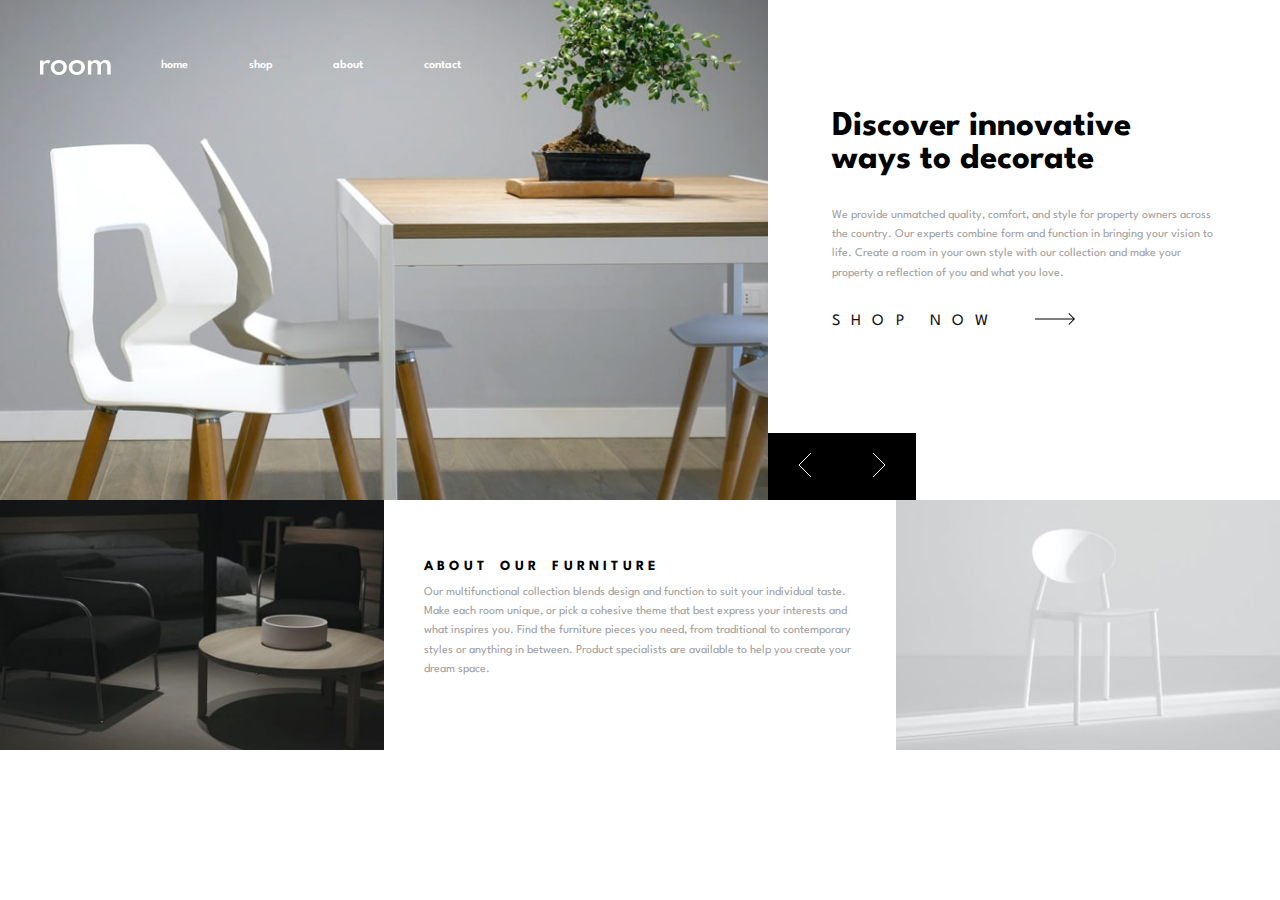
<file: index.html>
<!DOCTYPE html>

<html>

<head>
    <title>Room Homepage</title>
    <meta name="viewport" content="width=device-width, initial-scale=1.0">
    <meta charset="utf-8">

    <link rel="stylesheet" href="style.css">
    <link rel="stylesheet" href="mq_style.css">
    <link rel="stylesheet" href="hamburger__style.css">

    <link rel="preconnect" href="https://fonts.googleapis.com">
    <link rel="preconnect" href="https://fonts.gstatic.com" crossorigin>
    <link href="https://fonts.googleapis.com/css2?family=Spartan:wght@500;600;700&display=swap" rel="stylesheet">
</head>

<body>

    <div class="topnav">
        <a href="javascript:void(0);" class="icon" onclick="myFunction()">
            <img src="images/icon-hamburger.svg" alt="">
        </a>

        <div id="myLinks">
            <a href="#">Contact</a>
            <a href="#">About</a>
            <a href="#">Shop</a>
            <a href="#">Home</a>
        </div>

    </div>

    <header class="header">



        <img class="logo" src="images/logo.svg" alt="room">
        <nav class="nav">
            <a class="nav__item" href="#">Home</a>
            <a class="nav__item" href="#">Shop</a>
            <a class="nav__item" href="#">About</a>
            <a class="nav__item" href="#">Contact</a>
        </nav>



    </header>

    <section class="slider">

        <div class="slider__item mySlides">

            <img class="slider__img desktop__img" src="images/desktop-image-hero-1.jpg" alt="">
            <img class="slider__img mobile__img" src="images/mobile-image-hero-1.jpg" alt="">

            <div class="slider__inner">
                <div class="slider__text">
                    <h1 class="sld__header">Discover innovative ways to decorate</h1>
                    <p class="sld__paragraph">We provide unmatched quality, comfort, and style for property owners across the country. Our experts combine form and function in bringing your vision to life. Create a room in your own style with our collection and make your property
                        a reflection of you and what you love.</p>
                    <a class="sld__link" href="">Shop Now <img class="arrow" src="images/icon-arrow.svg" alt=""></a>
                </div>
            </div>

        </div>

        <div class="slider__item mySlides">

            <img class="slider__img desktop__img" src="images/desktop-image-hero-2.jpg" alt="">
            <img class="slider__img mobile__img" src="images/mobile-image-hero-2.jpg" alt="">

            <div class="slider__inner">
                <div class="slider__text">
                    <h1 class="sld__header">We are available all across the globe</h1>
                    <p class="sld__paragraph">With stores all over the world, it's easy for you to find furniture for your home or place of business. Locally, we’re in most major cities throughout the country. Find the branch nearest you using our store locator. Any questions?
                        Don't hesitate to contact us today.</p>
                    <a class="sld__link" href="">Shop Now  <img class="arrow" src="images/icon-arrow.svg" alt=""></a>
                </div>
            </div>

        </div>

        <div class="slider__item mySlides">

            <img class="slider__img desktop__img" src="images/desktop-image-hero-3.jpg" alt="">
            <img class="slider__img mobile__img" src="images/mobile-image-hero-3.jpg" alt="">

            <div class="slider__inner">
                <div class="slider__text">
                    <h1 class="sld__header">Manufactured with the best materials</h1>
                    <p class="sld__paragraph">Our modern furniture store provide a high level of quality. Our company has invested in advanced technology to ensure that every product is made as perfect and as consistent as possible. With three decades of experience in this industry,
                        we understand what customers want for their home and office.</p>
                    <a class="sld__link" href="">Shop Now  <img class="arrow" src="images/icon-arrow.svg" alt=""></a>
                </div>
            </div>

        </div>

        <div class="buttons">
            <button class="display-left btn" onclick="plusDivs(-1)"><img src="images/icon-angle-left.svg" alt=""></button>
            <button class="display-right btn" onclick="plusDivs(+1)"><img src="images/icon-angle-right.svg" alt=""></button>
        </div>

    </section>
    <!-- Slider -->

    <section class="container">
        <img class="container__img" src="images/image-about-dark.jpg" alt="">
        <div class="container__text">
            <h2>About our furniture</h2>
            <p>Our multifunctional collection blends design and function to suit your individual taste. Make each room unique, or pick a cohesive theme that best express your interests and what inspires you. Find the furniture pieces you need, from traditional
                to contemporary styles or anything in between. Product specialists are available to help you create your dream space.</p>
        </div>
        <img class="container__img" src="images/image-about-light.jpg" alt="">
    </section>

    <script src="script.js"></script>

    <script src="hb_script.js"></script>

</body>

</html>
</file>
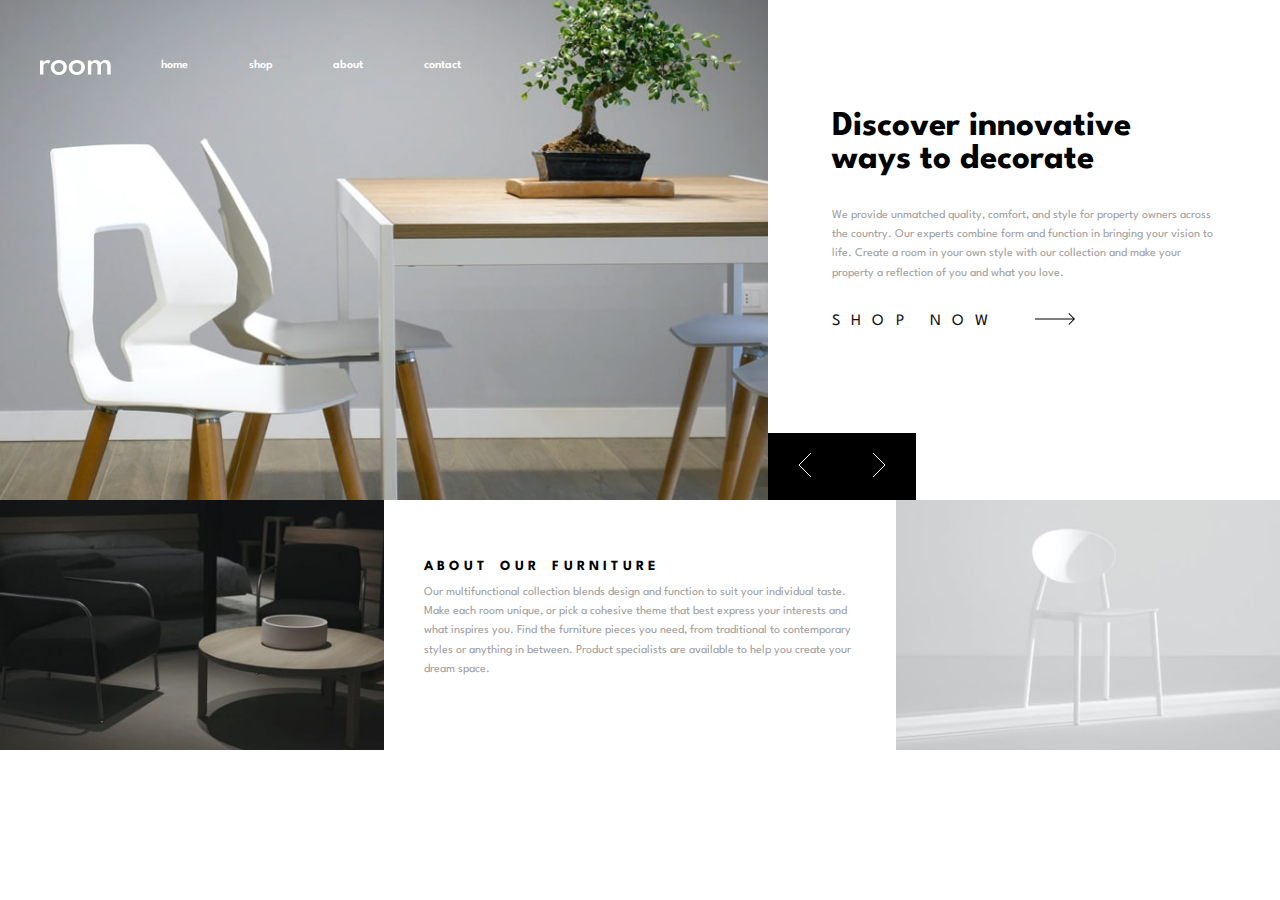
<file: index2.html>
<!DOCTYPE html>

<html>

<head>
    <title>Room Homepage</title>
    <meta name="viewport" content="width=device-width, initial-scale=1.0">
    <meta charset="utf-8">

    <link rel="stylesheet" href="style.css">
    <link rel="stylesheet" href="mq_style.css">
    <link rel="stylesheet" href="hamburger__style.css">

    <link rel="preconnect" href="https://fonts.googleapis.com">
    <link rel="preconnect" href="https://fonts.gstatic.com" crossorigin>
    <link href="https://fonts.googleapis.com/css2?family=Spartan:wght@500;600;700&display=swap" rel="stylesheet">
</head>

<body>

    <div class="topnav">
        <a href="javascript:void(0);" class="icon" onclick="myFunction()">
            <img src="images/icon-hamburger.svg" alt="">
        </a>

        <div id="myLinks">
            <a href="#">Contact</a>
            <a href="#">About</a>
            <a href="#">Shop</a>
            <a href="#">Home</a>
        </div>

    </div>

    <header class="header">



        <img class="logo" src="images/logo.svg" alt="room">
        <nav class="nav">
            <a class="nav__item" href="#">Home</a>
            <a class="nav__item" href="#">Shop</a>
            <a class="nav__item" href="#">About</a>
            <a class="nav__item" href="#">Contact</a>
        </nav>



    </header>

    <section class="slider">

        <div class="slider__item mySlides">

            <img class="slider__img desktop__img" src="images/desktop-image-hero-1.jpg" alt="">
            <img class="slider__img mobile__img" src="images/mobile-image-hero-1.jpg" alt="">

            <div class="slider__inner">
                <div class="slider__text">
                    <h1 class="sld__header">Discover innovative ways to decorate</h1>
                    <p class="sld__paragraph">We provide unmatched quality, comfort, and style for property owners across the country. Our experts combine form and function in bringing your vision to life. Create a room in your own style with our collection and make your property
                        a reflection of you and what you love.</p>
                    <a class="sld__link" href="">Shop Now <img class="arrow" src="images/icon-arrow.svg" alt=""></a>
                </div>
            </div>

        </div>

        <div class="slider__item mySlides">

            <img class="slider__img desktop__img" src="images/desktop-image-hero-2.jpg" alt="">
            <img class="slider__img mobile__img" src="images/mobile-image-hero-2.jpg" alt="">

            <div class="slider__inner">
                <div class="slider__text">
                    <h1 class="sld__header">We are available all across the globe</h1>
                    <p class="sld__paragraph">With stores all over the world, it's easy for you to find furniture for your home or place of business. Locally, we’re in most major cities throughout the country. Find the branch nearest you using our store locator. Any questions?
                        Don't hesitate to contact us today.</p>
                    <a class="sld__link" href="">Shop Now  <img class="arrow" src="images/icon-arrow.svg" alt=""></a>
                </div>
            </div>

        </div>

        <div class="slider__item mySlides">

            <img class="slider__img desktop__img" src="images/desktop-image-hero-3.jpg" alt="">
            <img class="slider__img mobile__img" src="images/mobile-image-hero-3.jpg" alt="">

            <div class="slider__inner">
                <div class="slider__text">
                    <h1 class="sld__header">Manufactured with the best materials</h1>
                    <p class="sld__paragraph">Our modern furniture store provide a high level of quality. Our company has invested in advanced technology to ensure that every product is made as perfect and as consistent as possible. With three decades of experience in this industry,
                        we understand what customers want for their home and office.</p>
                    <a class="sld__link" href="">Shop Now  <img class="arrow" src="images/icon-arrow.svg" alt=""></a>
                </div>
            </div>

        </div>

        <div class="buttons">
            <button class="display-left btn" onclick="plusDivs(-1)"><img src="images/icon-angle-left.svg" alt=""></button>
            <button class="display-right btn" onclick="plusDivs(+1)"><img src="images/icon-angle-right.svg" alt=""></button>
        </div>

    </section>
    <!-- Slider -->

    <section class="container">
        <img class="container__img" src="images/image-about-dark.jpg" alt="">
        <div class="container__text">
            <h2>About our furniture</h2>
            <p>Our multifunctional collection blends design and function to suit your individual taste. Make each room unique, or pick a cohesive theme that best express your interests and what inspires you. Find the furniture pieces you need, from traditional
                to contemporary styles or anything in between. Product specialists are available to help you create your dream space.</p>
        </div>
        <img class="container__img" src="images/image-about-light.jpg" alt="">
    </section>

    <script src="script.js"></script>

    <script src="hb_script.js"></script>

</body>

</html>
</file>
<file: style.css>
/*
font-family: 'Spartan', sans-serif;
*/

* {
    margin: 0;
    padding: 0;
    text-decoration: none;
    list-style-type: none;
}

body {
    font-family: 'Spartan', sans-serif;
    position: relative;
    width: 100%;
}

a {
    font-family: 'Spartan', sans-serif;
    cursor: pointer;
}

p {
    font-size: 12px;
    color: hsl(0, 0%, 63%);
    line-height: 1.6em;
}

.mobile__img,
.topnav {
    display: none;
}


/* Header */

.header {
    position: absolute;
    top: 60px;
    width: 100%;
    max-width: 1200px;
    display: flex;
    left: 50%;
    transform: translateX(-50%);
    background: transparent;
    z-index: 99999;
}

.logo {
    height: 16px;
    width: auto;
}

.nav {
    padding-left: 50px;
    width: 300px;
    display: flex;
    justify-content: space-between;
    font-size: 12px;
    font-weight: 600;
    text-transform: lowercase;
}

.nav__item {
    color: #fff;
}

.nav__item::after {
    content: "";
    display: block;
    margin: 8px auto 0px;
    height: 2px;
    width: 20px;
    background-color: #fff;
    opacity: 0;
    transition: opacity .2s linear;
}

.nav__item:hover::after {
    opacity: 1;
}


/* Header */


/* Slider */

.slider {
    width: 100%;
    position: relative;
    height: 500px;
}

.slider__item {
    width: 100%;
    display: flex;
}

.slider__img {
    width: 60%;
    height: 500px;
    -o-object-fit: cover;
    object-fit: cover;
}

.slider__inner {
    width: 40%;
    height: 500px;
    display: flex;
    justify-content: center;
}

.slider__text {
    width: 75%;
    height: fit-content;
    margin-top: 110px;
}

.sld__header {
    font-size: 35px;
}

.sld__paragraph {
    font-size: 12px;
    color: hsl(0, 0%, 63%);
    line-height: 1.6em;
    padding: 30px 0px;
}

.sld__link {
    color: #111;
    text-transform: uppercase;
    letter-spacing: 0.7em;
    transition: opacity .2s linear;
}

.arrow {
    padding-left: 20px;
}

.sld__link:hover {
    opacity: 0.7;
}

.buttons {
    position: absolute;
    bottom: 0px;
    left: 60%;
    display: flex;
    justify-content: stretch;
}

.btn {
    padding: 20px 30px;
    background-color: hsl(0, 0%, 0%);
    cursor: pointer;
    border: none;
    transition: opacity .2s linear;
}

.btn:hover {
    opacity: 0.7;
}


/* Slider */


/* Container */

.container {
    width: 100%;
    display: flex;
    justify-content: stretch;
}

.container__img {
    width: 30%;
    height: 250px;
    object-fit: cover;
}

.container__text {
    width: 40%;
    padding: 60px 40px 0px;
}

.container__text h2 {
    text-transform: uppercase;
    font-size: 14px;
    word-spacing: 0.3em;
    letter-spacing: 0.3em;
    padding-bottom: 10px;
}


/* Container */
</file>
<file: mq_style.css>
@media screen and (max-width: 1250px) {
    .logo {
        padding-left: 15px;
    }
    .slider__img {
        width: 55%;
    }
    .slider__inner {
        width: 45%;
    }
    .buttons {
        left: 55%;
    }
}

@media screen and (max-width: 1100px) {
    .sld__header {
        font-size: 28px;
    }
    .container__text {
        padding: 40px 30px 0px;
    }
}

@media screen and (max-width: 900px) {
    .header {
        flex-direction: column;
    }
    .logo {
        width: 70px;
    }
    .nav {
        padding: 20px 0px 0px 15px;
    }
    .slider__text {
        width: 85%;
        margin-top: 90px;
    }
}

@media screen and (max-width: 830px) {
    body {
        overflow-x: hidden;
    }
    .slider {
        height: fit-content;
    }
    .slider__item {
        flex-wrap: wrap;
    }
    .slider__img {
        width: 100%;
    }
    .slider__inner {
        width: 100%;
        height: 350px;
    }
    .buttons {
        z-index: 99999999999999;
        background-color: #fff;
        height: 67px;
        width: 148px;
        top: 433px;
        left: auto;
        right: 0px;
    }
    .container {
        flex-wrap: wrap;
    }
    .container__img {
        width: 100%;
        height: auto;
    }
    .container__text {
        width: 100%;
        padding: 40px 30px 40px;
    }
}

@media screen and (max-width: 700px) {
    .slider__inner {
        padding: 50px 0px;
        height: auto;
    }
    .slider__text {
        margin-top: 0px;
    }
}

@media screen and (max-width: 375px) {
    body {
        max-width: 375px;
    }
    .header {
        top: 40px;
    }
    .logo {
        padding-left: 0px;
        margin: auto;
    }
    .topnav {
        display: block;
        position: absolute;
        z-index: 99999999999999999;
        justify-content: center;
        width: 100%;
        top: 0px;
    }
    .nav {
        display: none;
    }
    .sld__header {
        font-size: 23px;
    }
    .slider__img {
        height: 360px;
    }
    .desktop__img {
        display: none;
    }
    .mobile__img {
        display: block;
    }
    .sld__link {
        font-size: 12px;
    }
    .buttons {
        top: 293px;
    }
    .arrow {
        padding-left: 10px;
    }
}
</file>
<file: hamburger__style.css>
.topnav {
    overflow: hidden;
    background-color: transparent;
}

.topnav #myLinks {
    display: none;
    background-color: white;
    width: 100%;
    height: 45px;
    padding: 25px 0px;
}

.topnav a {
    float: left;
    margin-top: -2px;
    color: #111;
    padding: 16px 15px 10px;
    text-decoration: none;
    font-size: 12px;
    font-weight: 700;
    text-transform: lowercase;
}

.topnav a.icon {
    margin: 20px 0px 0px 5px;
    float: left;
    padding: 0px;
}

.topnav a.icon img {
    background-color: rgba(255, 255, 255, 0.2);
    padding: 20px;
    border-radius: 20px;
}

@media screen and (max-width: 345px) {
    .topnav a {
        padding: 16px 10px 10px;
    }
}
</file>
